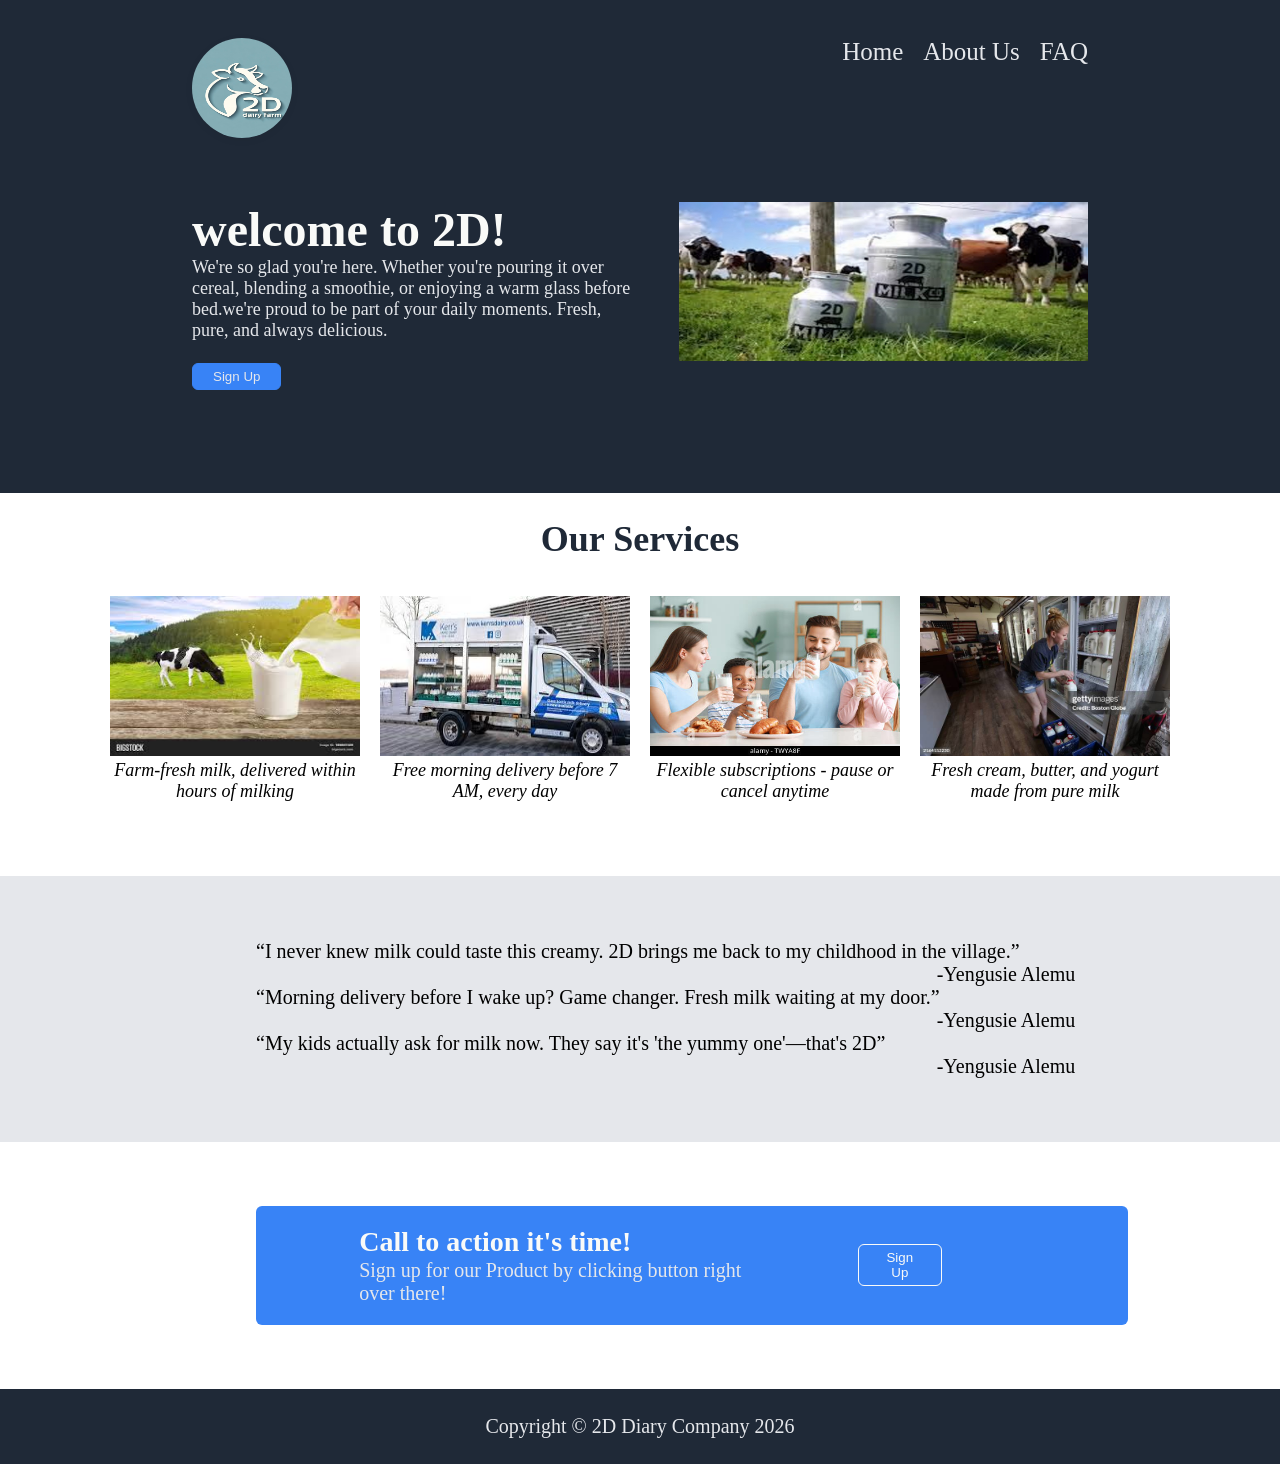
<file: odin_landing_page/index.html>
<!DOCTYPE html>
<html lang="en">
<head>
    <meta charset="UTF-8">
    <meta name="viewport" content="width=device-width, initial-scale=1.0">
    <title>home Page</title>
    <link rel="stylesheet" href="2d_diary.css">
</head>
<body>
    <div class="header">
        <div class="header-bar">
            <div class="logo">
                <img src="logo.jpg" alt="2D dairy logo" class="logo-img">
            </div>
            <div class="nav-bar">
                    <a href="#">Home</a>
                    <a href="#">About Us</a>
                    <a href="#">FAQ</a>
            </div>
        </div>
        <div class="header-info">
            <div class="welcome-info">
                <h1>welcome to 2D!</h1>
                <p>
                     We're so glad you're here. Whether you're pouring it over cereal, blending a smoothie, or enjoying a warm glass before bed.we're proud to be part of your daily moments. Fresh, pure, and always delicious.
                </p>
                <button id="header-btn" class="btn">Sign Up</button>
            </div>
            <div class="welcome-pic"><img src="diary.png" alt="the image of 2d company farm" class="welcome-img"></div>
        </div>
    </div>
    <div class="services">
        <h2>Our Services</h2>
        <div class="info-picture">
            <figure class="service-card">
                 <img src="glass_of_milk.jpg" alt="image of  fresh glass of milk">
             <figcaption>
                Farm-fresh milk, delivered within hours of milking
             </figcaption>
            </figure>
            <figure class="service-card">
                 <img src="delivery.jpg" alt="an image of milk delivery">
                 <figcaption>
                    Free morning delivery before 7 AM, every day
                 </figcaption>
            </figure>
            <figure class="service-card">
                <img src="subscription.jpg" alt="family enjoying fresh milk">
                <figcaption>
                    Flexible subscriptions - pause or cancel anytime
                </figcaption>
            </figure>
            <figure class="service-card">
                 <img src="milk_store.jpg" alt="asorted milk in store">
                 <figcaption>
                    Fresh cream, butter, and yogurt made from pure milk
                 </figcaption>
            </figure>
        </div>
    </div>
    <div class="qoute-of-company">
        <figure class="qoute-item">
            <q>I never knew milk could taste this creamy. 2D brings me back to my childhood in the village.</q>
            <div class="speaker">-Yengusie Alemu</div>
        </figure>
        <figure class="qoute-item">
             <q>Morning delivery before I wake up? Game changer. Fresh milk waiting at my door.</q>
             <div class="speaker">-Yengusie Alemu</div>
        </figure>
        <figure class="qoute-item">
             <q>My kids actually ask for milk now. They say it's 'the yummy one'—that's 2D</q>
             <div class="speaker">-Yengusie Alemu</div>
        </figure>
    </div>
    <div class="action-bar">
        <div class="action-msg">
            <h3>Call to action it's time!</h3>
            <p>Sign up for our Product by clicking button right over there!</p>
        </div>
        <button id="footer-btn" class="btn">Sign Up</button>
    </div>
    <div class="footer">
        <p>Copyright  &copy; 2D Diary Company 2026</p>
    </div>
</body>
</html>
</file>
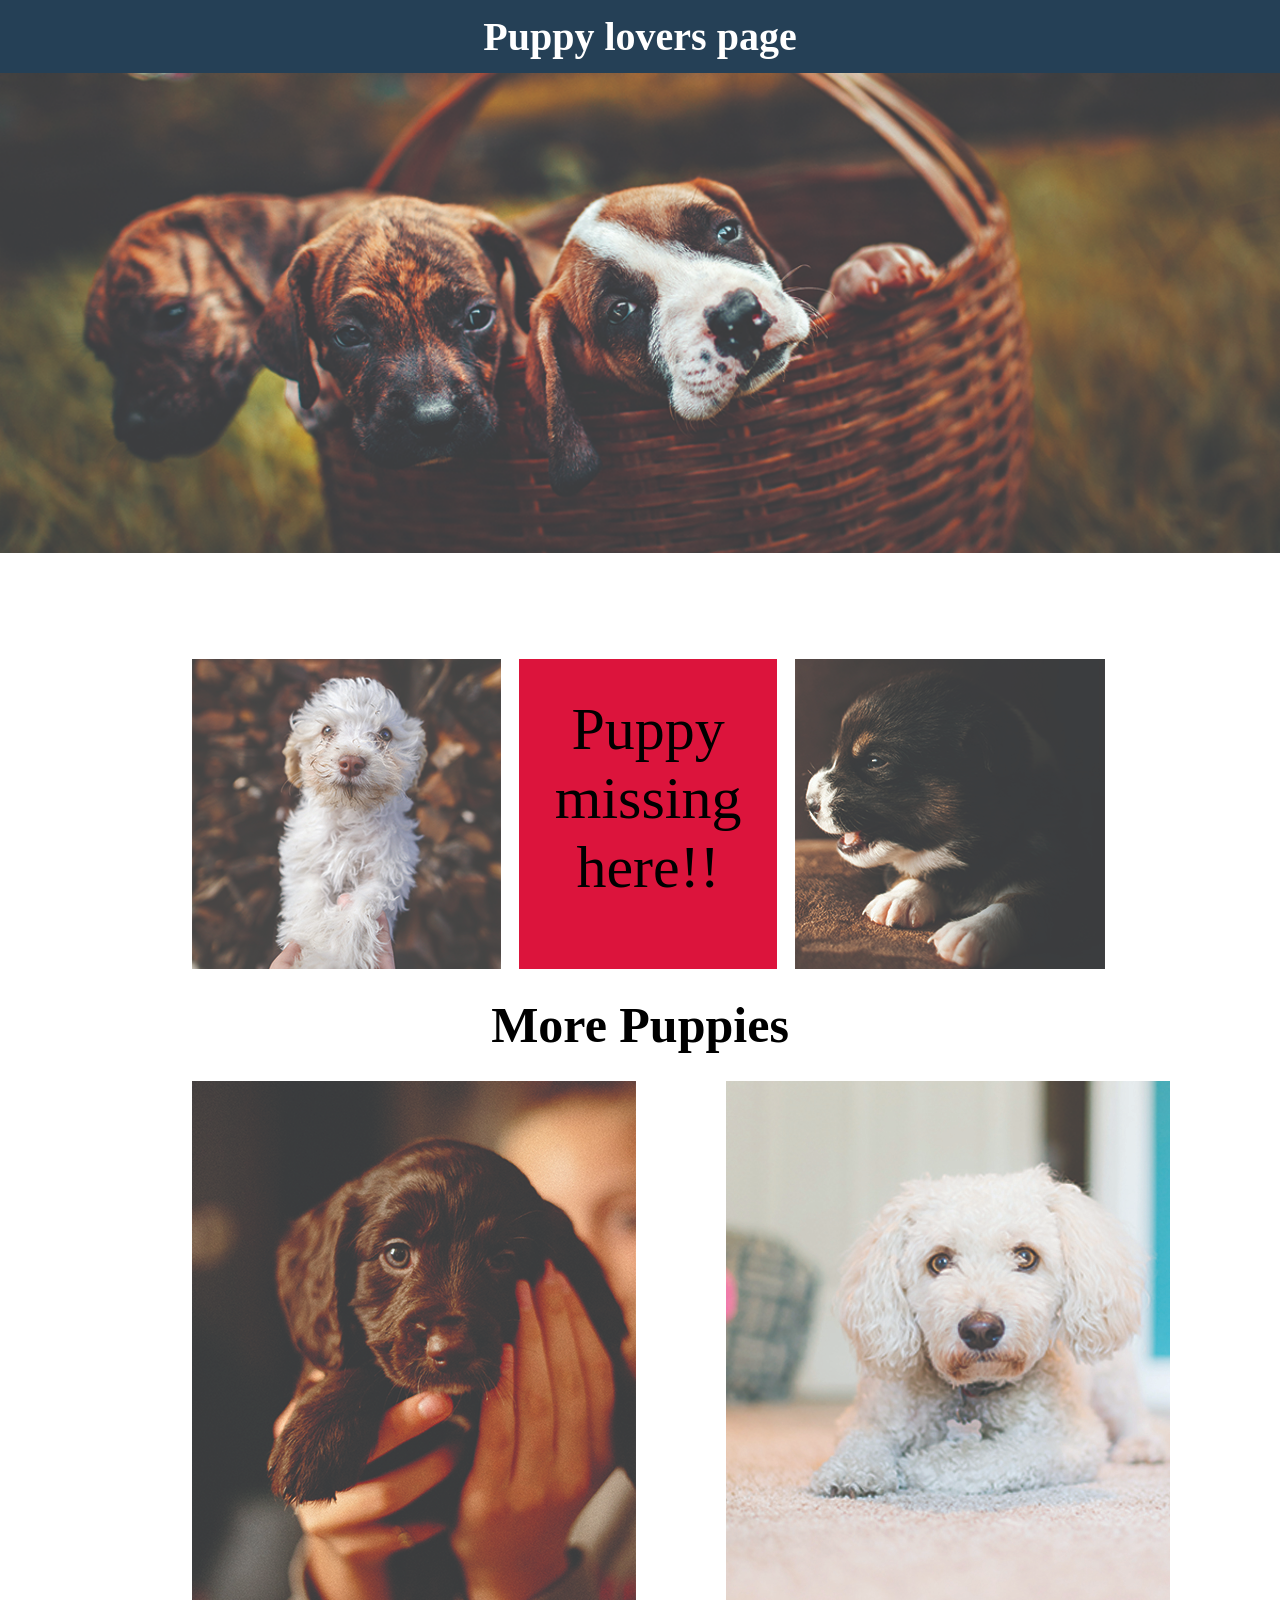
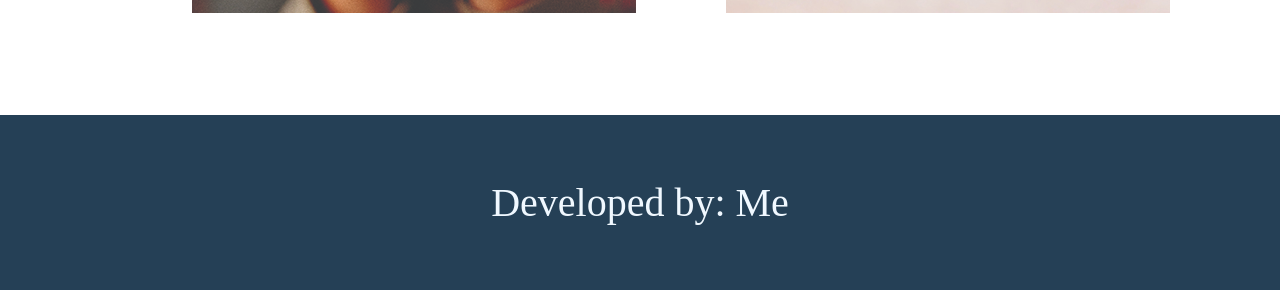
<file: puppy_lovers_page/index.html>
<!DOCTYPE html>
<html lang="en">
<head>
    <meta charset="UTF-8">
    <meta name="viewport" content="width=device-width, initial-scale=1.0">
    <title>Puppy Lovers Page</title>
    <link rel="stylesheet" href="puppy_lovers.css">
</head>
<body>
    <div class="banner">
        <h1>Puppy lovers page</h1>
        <img src="banner-puppies.jpg" alt="cute puppies in basckate">
    </div>
    <div class="main">
        <div class="missing-puppy">
            <img src="puppy-1.jpg" alt="white puppy" class="img1">
            <div>
                <p>Puppy missing here!!</p>
            </div>
            <img src="puppy-2.jpg" alt="black cute puppy" class="img2">
        </div>
        <div class="more-puppy">
            <h2>More Puppies</h2>
            <div class="more-puppy-img">
                <img src="puppy-3.jpg" alt="black cute puppy on owner hand" class="img3">
                <img src="puppy-4.jpg" alt="white cute puppy at home" class="img4">
            </div>
        </div>
    </div>
    <div class="footer">
        <p>Developed by: Me </p>
    </div>
</body>
</html>
</file>
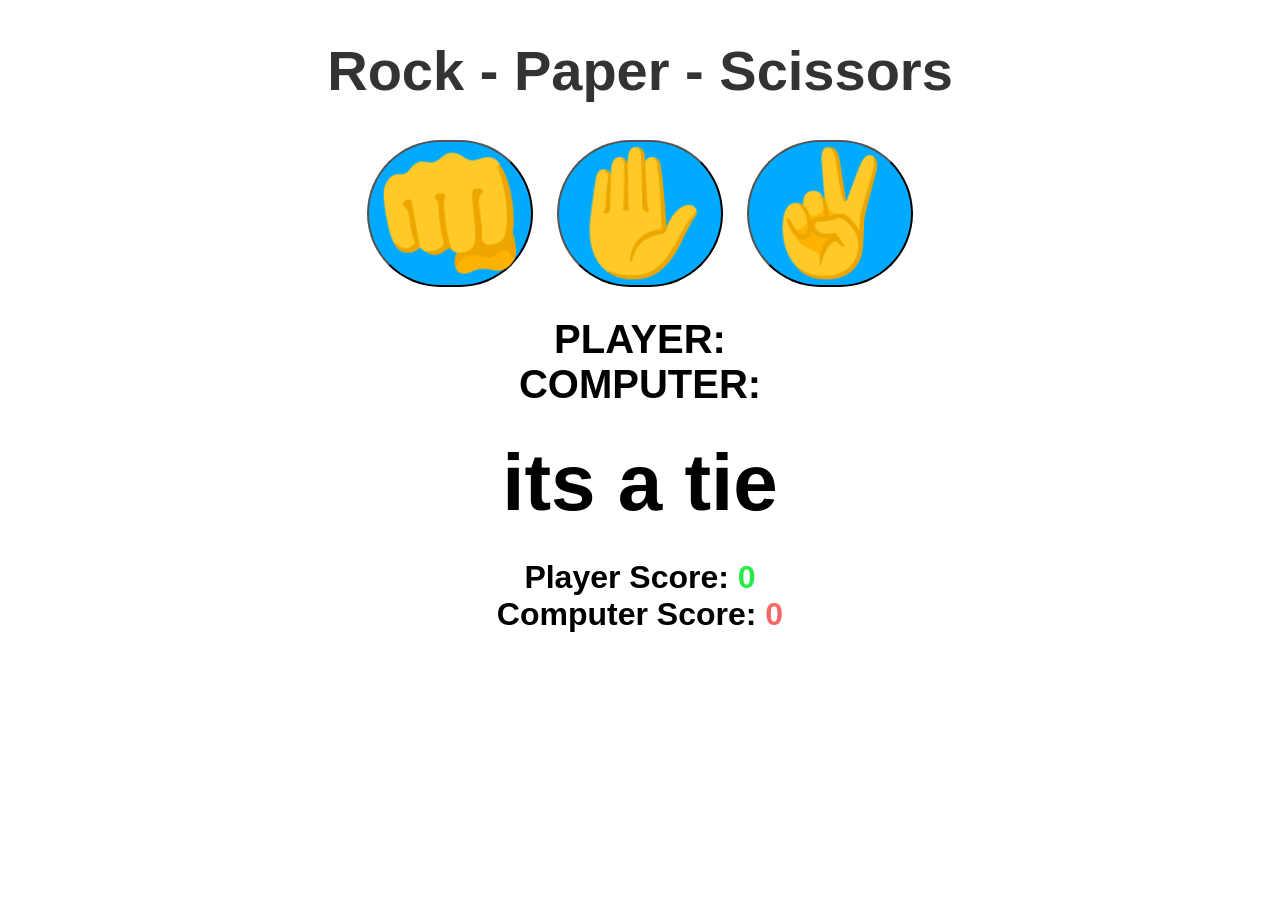
<file: Rock_Scissors_game/index.html>
<!DOCTYPE html>
<html lang="en">
<head>
    <meta charset="UTF-8">
    <meta name="viewport" content="width=device-width, initial-scale=1.0">
    <title>Rock-Scissor-Game</title>
    <link rel="stylesheet" href="styles.css">
</head>
<body>
    <h1>Rock - Paper - Scissors</h1>
    <div class="choices">
        <button onclick="playGame('rock')">👊</button>
        <button onclick="playGame('paper')"">✋</button>
        <button onclick="playGame('scissors')"">✌️</button>
    </div>
    <div id="playerDisplay">PLAYER: </div>
    <div id="computerDisplay">COMPUTER: </div>
    <div id="resultDisplay">its a tie</div>

    <div class="scoreDisplay">Player Score:
        <span id="playerScoreDisplay">0</span>
    </div>

    <div class="scoreDisplay">Computer Score:
        <span id="computerScoreDisplay">0</span>
    </div>
    <script src="index.js"></script>
</body>
</html>
</file>
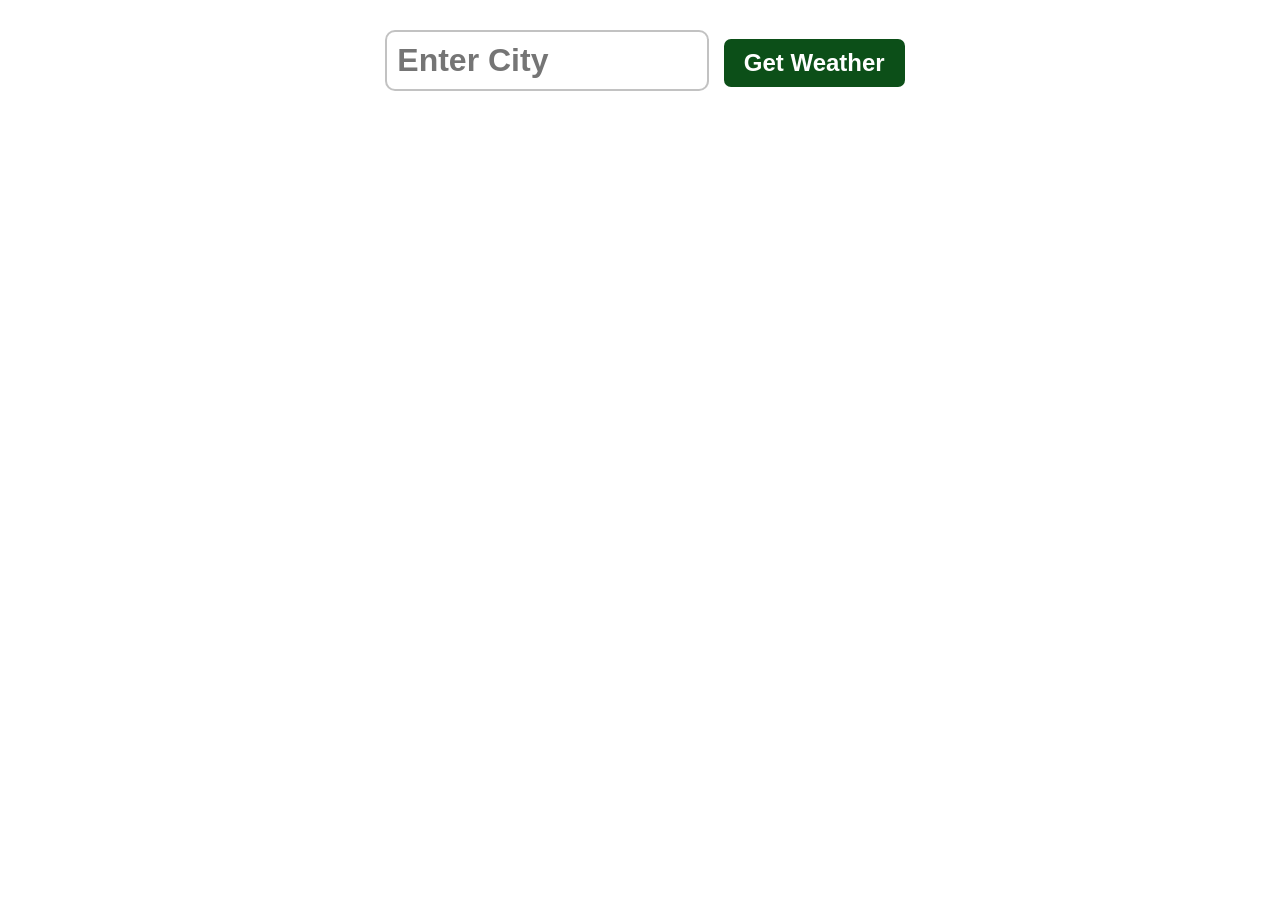
<file: Weather_App/Weather_App/Weather_APP/index.html>
<!DOCTYPE html>
<html lang="en">
<head>
    <meta charset="UTF-8">
    <meta name="viewport" content="width=device-width, initial-scale=1.0">
    <title>Wether App</title>
    <link rel="stylesheet" href="style.css">
</head>
<body>
   <form action="" class="weatherForm">
    <input type="text" name="text" placeholder="Enter City" class="cityInput">
    <button type="submit">Get Weather</button>
   </form>
   <div class="card" style="display: none;">
      
   </div>
   <script src="app.js"></script>
</body>
</html>
</file>
<file: odin_landing_page/2d_diary.css>
*{
    margin: 0;
    padding: 0;
}
.header{
    background-color: #1f2937;
    height: 30%;
    width: 100%;
    

    
}
.header-bar{
    padding-top: 3%;
    padding-left: 15%;
    padding-right: 15%;
    display: flex;
    justify-content: space-between;

    
}
.logo-img{
    width: 100px;
    height: 100px;
    display: block;
    border-radius:100%;
    box-shadow: 0 2px 8px rgba(0,0,0,0.05);
    z-index: 1000;
}
.nav-bar{
    
    display: flex;
    justify-content: space-between;
    gap: 20px;


}
.nav-bar a{
    color: #E5E7EB;
    font-size: 25px;
    text-decoration: none;
    padding: 0%;
}
.nav-bar a:hover{
    color: aqua;
    box-shadow: aqua 2px ;
    box-sizing: border-box;
    padding: 0%;
    transform: scale(1.15);
}
.header-info{
    padding: 5% 15%;
    display: flex;
    justify-content: space-between;
    gap: 5%;
    
}
.welcome-img{
    
    width: 100%;
    height:70% ;
    display: flex;
}
.welcome-info{
    display: block;
    
}
.welcome-info h1{
    font-size: 48px;
    color: #f9faf8;
    font-weight: 900;
}
.welcome-info p{
    font-size: 18px;
    color: #e5e7eb;
}
#header-btn{
    background-color: #3883f6;
    border: #3883f6 solid 1px;
    border-radius:6px;
    padding:5px 20px ;
    margin-top: 5%;
    color: #E5E7EB;
}
.btn:hover{
    transform: scale(1.15);
}
.services{
    text-align: center;
   
}
.services h2{
    font-size: 36px;
    color: #1f2937;
    font-weight: 900;
    padding: 2%;
}
.info-picture{
  display: flex;
  flex-direction: row;
  justify-content: center;
  align-items: center;
  padding-bottom: 5%;

}
.service-card{
    margin: 10px;
}
.service-card img{
    width: 250px;
    height: 160px; 
    display: inline;

}
.service-card figcaption{
    width: 250px;
    font-size: 18px;
    font-style: italic;
}

.qoute-of-company{
    background-color: #e5e7eb;
    font-size: 20px;
    padding: 5% 0%;
    padding-left: 20%;

}
.qoute-of-company q{
    
    display: block;

}
.speaker{
    text-align: right;
    padding-right: 20%;
}
.action-bar{
    justify-self: center;
    background-color: #3883f6;
    display: flex;
    justify-content: space-between;
    gap: 10%;
    margin: 5% 20%;
    padding: 20px;
    align-items: center;
    width: 65%;
    
    border-radius: 6px;
}
.action-msg{
    padding-left: 10%;
    display:inline;
}
.action-msg h3{
   font-size: 28px;
   margin-bottom: 1px;
   color: #f9faf8;
}
.action-msg p{
   margin-top: 0%;
   color: #e5e7eb;
   font-size: 20px;
}
#footer-btn{
    background-color: #3883f6;
    border: #f9faf8 solid 1px;
    border-radius:6px;
    padding:5px 20px ;
    color:#f9faf8;
    margin-right: 20%;
}
.footer{
    background-color: #1f2937;
    text-align: center;
    padding: 26px;
    margin: 0px;
    color: #e5e7eb;
    font-size: 20px;
}
</file>
<file: puppy_lovers_page/puppy_lovers.css>
*{
    margin: 0px;
    padding: 0px;
}
.banner{
    text-align: center;
    width: 100%;
}
.banner img{
    width: 100%;
}
.banner h1{
    background-color: rgb(37, 64, 86) ;
    color: white;
    padding: 1%;
    font-size: 40px;
}
.main{
    padding: 8% 15%;
}
.missing-puppy{
    display: flex;
    justify-content: space-between;
    gap: 2%;
    

}
.missing-puppy div{
    background-color: crimson;
    display: block;
    font-size: 60px;
    text-align: center;
    padding: 4%;
    flex: 1;
}
.img1{
  display: block;
  flex: 1;
}
.img2{
 display: block;
 flex: 1;
 
}
.more-puppy-img{
    display: flex;
    justify-content: space-between;
    gap: 10%;
}
.more-puppy h2{
    text-align: center;
    font-size: 50px;
    padding: 3%;
}
.img3{
    display: block;
    flex:1;
}
.img4{
    display: block;
    flex: 1;
}
.footer{
   background-color: rgb(37, 64, 86) ;
   padding:5%;
   text-align: center;
   font-size: 40px;
   color: aliceblue;
}
</file>
<file: Rock_Scissors_game/styles.css>
body{
    font-family: Arial, sans-serif;
    font-weight:bold;
    margin: 0;
    display: flex;
    flex-direction: column;
    align-items: center;
}
h1{
    font-size: 3.5rem;
    color: hsl(0, 0%, 20%);
}
.choices{
    margin-bottom: 30px;
}
.choices button{
    font-size: 7.5rem;
    min-width: 160px;
    margin: 0 10px;
    border-radius: 100px;
    background-color: hsl(200, 100%, 50%);
    cursor: pointer;
    transition:  background color 0.5s ease;
}
.choices button:hover{
    background-color: hsl(200, 100%, 70%);
}
#playerDisplay, #computerDisplay{
    font-size: 2.5rem;
}
#resultDisplay{
    font-size: 5rem;
    margin: 30px 0px;
}
.scoreDisplay{
    font-size: 2rem;
}
.greenText,#playerScoreDisplay {
    color: hsl(130, 84%, 54%);
}
.redText,#computerScoreDisplay {
    color: hsl(0, 84%, 68%);
}
</file>
<file: Weather_App/Weather_App/Weather_APP/style.css>
body{
    font-family: arial, sans-serif;
    background-color: hsl(0, 0, 95%);
    margin: 0;
    display: flex;
    flex-direction: column;
    align-items:center ;
}
.weatherForm{
    margin: 20px;
}
.cityInput{
    padding: 10px;
    font-size: 2rem;
    font-weight:bold ;
    border: 2px solid hsla(0, 0%, 21%, 0.3);
    margin: 10px;
    border-radius: 10px;
    width: 300px;
}
button{
    padding: 10px 20px;
    font-weight: bold;
    font-size: 1.5rem;
    background-color: hsl(130, 73%, 18%);
    color: white;
    border-radius: 7px;
    border: none;
    cursor: pointer;
}
button:hover{
    background-color: hsl(130, 73%, 30%);
}
.card{
    background:linear-gradient(180deg,hsl(210, 100%, 75%),hsl(40, 100%, 75%));
    padding: 50px;
    border-radius: 10px;
    box-shadow: 2px 2px 5px hsla(0, 0%, 0%, 0.5);
    min-width: 300px;
    display: flex;
    flex-direction: column;
    align-items: center;
}
h1{
    
    margin-top: 0;
    margin-bottom: 25px;

}
p{
    font-size: 1.5rem;
    margin: 5px 0;
}

.cityDisplay, .tempDisplay{
    font-size: 3.5rem;
    font-weight: bold;
    color: hsla(0, 0%, 0%, 0.75);
    margin-bottom: 25px;
}

.humidityDisplay{
    font-weight: bold;
    margin-bottom: 25px;

}
.desDisplay{
    font-style: italic;
    font-weight: bold;
    font-size: 2rem;

}

.weatherEmoji{
    margin: 0;
    font-size: 7.5rem;
}
.errorDisplay{
    font-size: 2.5rem;
    font-weight: bold;
    color: hsla(0, 0%, 0%, 0.75);
}
</file>
